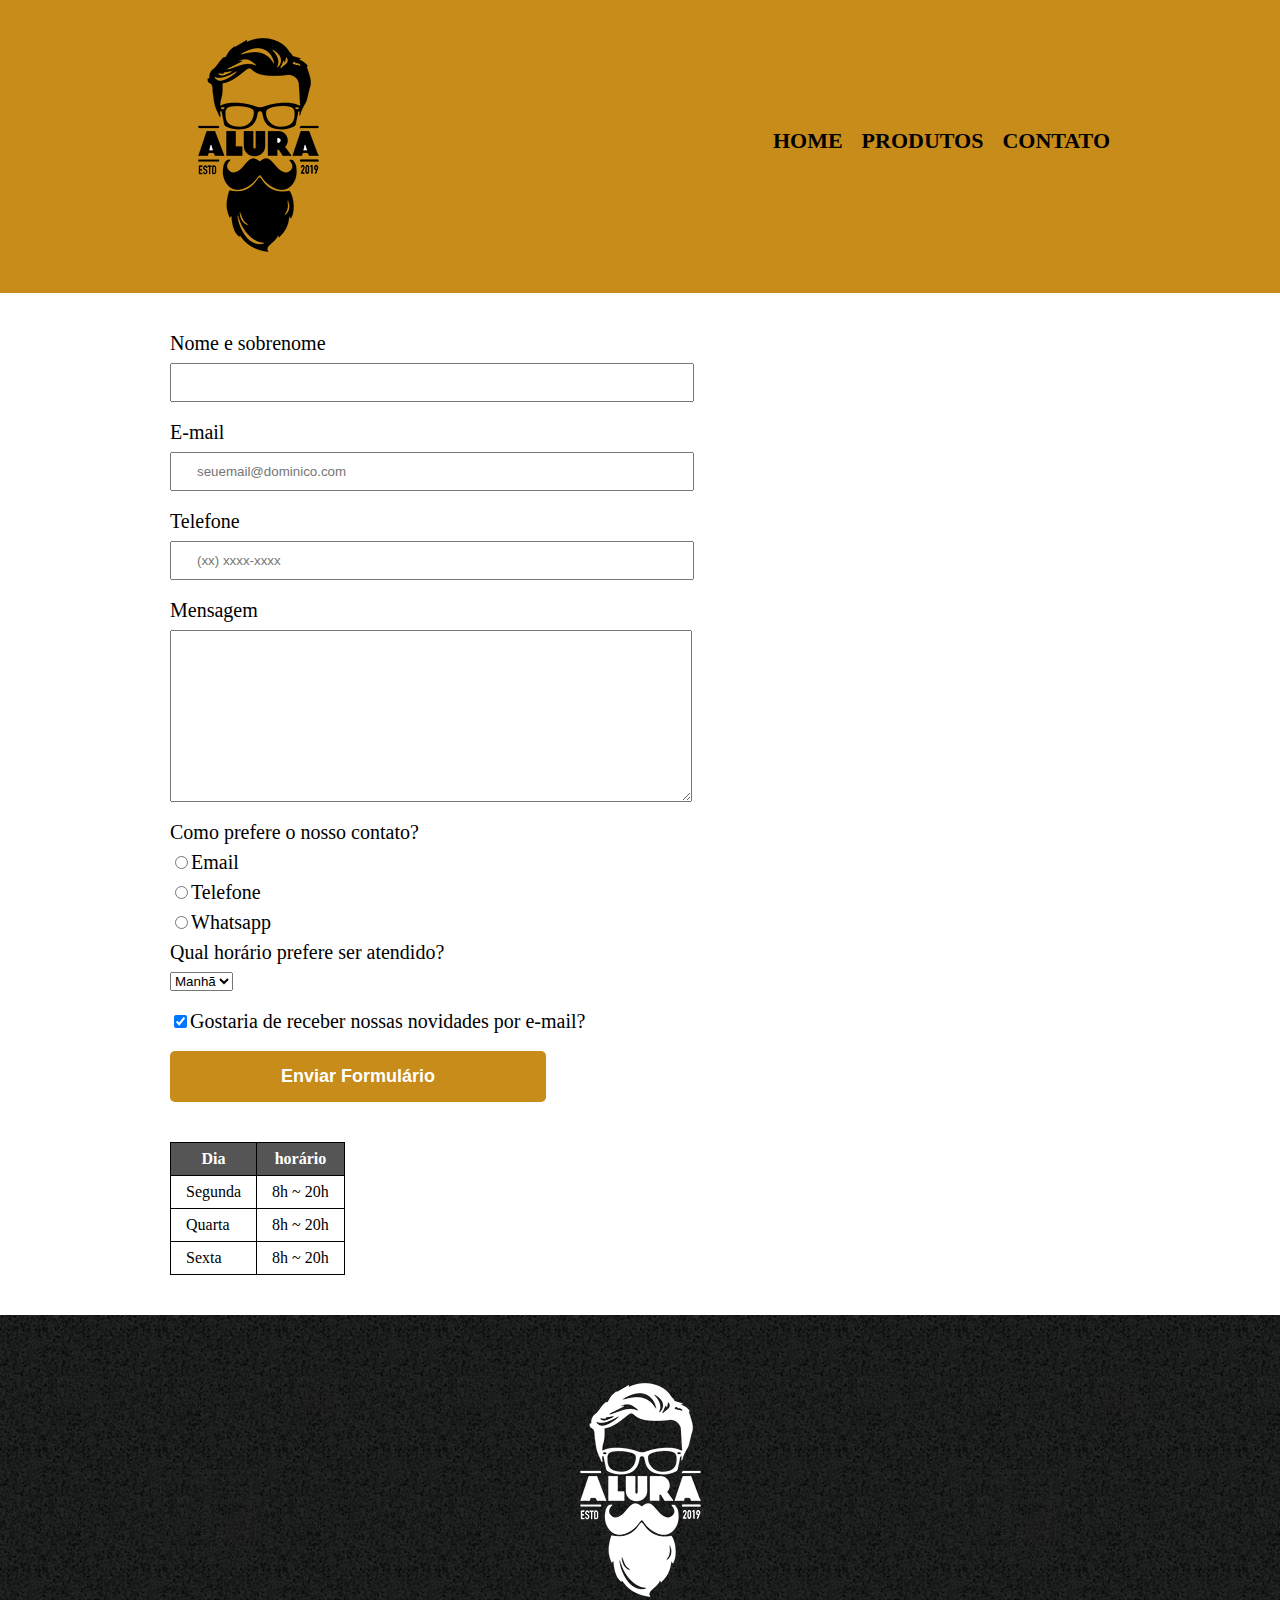
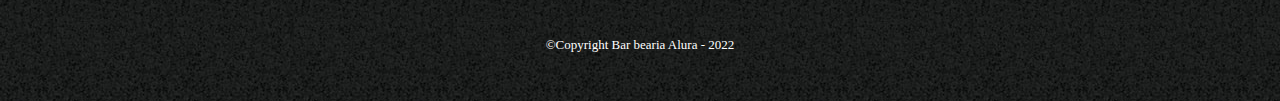
<file: contato.html>
<!DOCTYPE html>
<html>
    <head>
        <meta charset="UTF-8">
        <title>Contato - Barbearia Alura</title>
        <link rel="stylesheet" href="reset.css/reset.css">
        <link rel="stylesheet" href="contato.css">
    </head>
    <body>
        <header>
            <div class="caixa">
                <h1><img src="banner/logo.png" alt="logo da barbearia alura"></h1>                   
                <nav> 
                    <ul>
                        <li><a href="Index.html">Home</a></li>
                        <li><a href="produtos.html">Produtos</a></li>
                        <li><a href="contato.html">Contato</a></li>
                    </ul>
                </nav>
            </div>
        </header>
        <main>
            <form>
                <label for="nomesobrenome">Nome e sobrenome</label>
                <input type="text" id="nomesobrenome"class="input-padrao" required>

                <label for="email">E-mail</label>
                <input type="email" id="email" class="input-padrao" required placeholder="seuemail@dominico.com">

                <label for="telefone">Telefone</label>
                <input type="tel" id="telefone"class="input-padrao" required placeholder="(xx) xxxx-xxxx">
                
                <label for="mensagem">Mensagem</label>
                <textarea cols="70" rows="10" id="mensagem"class="input-padrao"></textarea>

                <fieldset>
                    <legend>Como prefere o nosso contato?</legend>
                    <label for="radio-email"><input type="radio" name="contato" value="email" id="radio-email">Email</label>
                    
                    <label for="radio-telefone"><input type="radio" name="contato" value="telefone" id="radio-telefone">Telefone</label>
                    
                    <label for="radio-whatsapp" checkecd><input type="radio" name="contato" value="whatsapp" id="radio-whatsapp">Whatsapp</label>
                    
                </fieldset>

                <fieldset>
                    <legend>Qual horário prefere ser atendido?</legend>
                    <select>
                        <option>Manhã</option>
                        <option>Tarde</option>
                        <option>Noite</option>
                    </select>
                </fieldset>

                <label class="checkbox"><input type="checkbox" checked>Gostaria de receber nossas novidades por e-mail?</label>
                
                <input type="submit" value="Enviar Formulário" class="enviar">
            </form>
            <table>
                <thead>
                    <tr>
                        <th>Dia</th>
                        <th>horário</th>
                    </tr>
                </thead>
                <tbody>
                    <tr>
                        <td>Segunda</td>
                        <td>8h ~ 20h</td>
                    </tr>
                    <tr>
                        <td>Quarta</td>
                        <td>8h ~ 20h</td>
                    </tr>
                    <tr>
                        <td>Sexta</td>
                        <td>8h ~ 20h</td>
                    </tr>
                </tbody>
            </table>
        </main>
        <footer>
            <img src="banner/logo-branco.png" alt="">
            <p class="copyright">&copy;Copyright Bar    bearia Alura - 2022</p>
        </footer>
    </body>
</html>
</file>
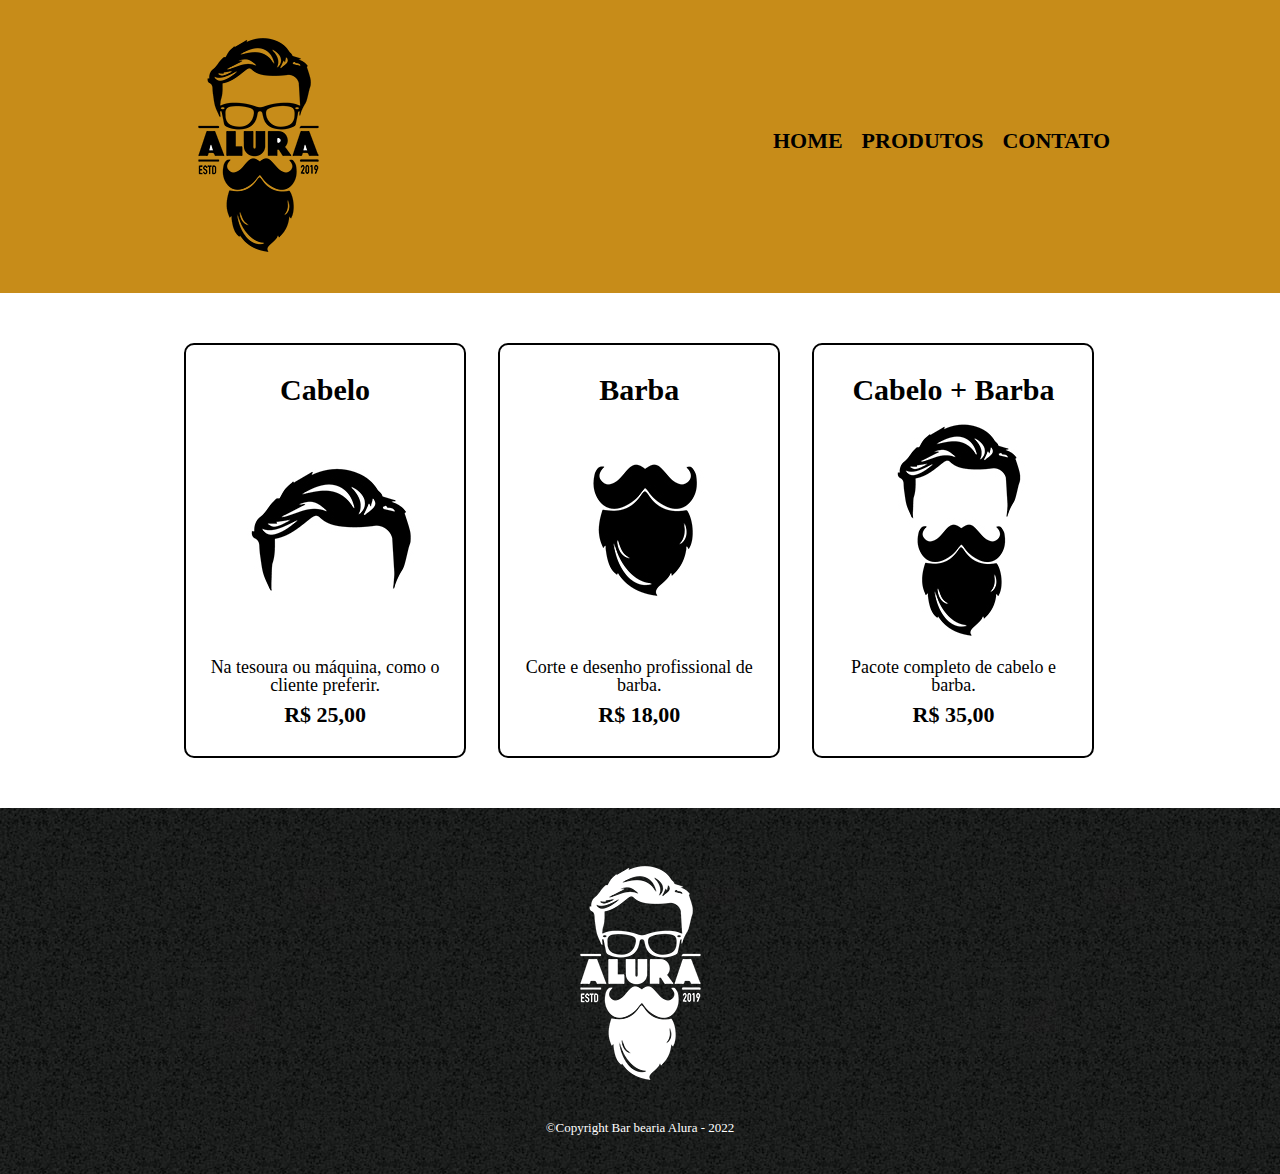
<file: produtos.html>
<!DOCTYPE html>
<html>
    <head>
        <meta charset="UTF-8">
        <title>Produtos - Barbearia Alura</title>
        <link rel="stylesheet" href="reset.css/reset.css">
        <link rel="stylesheet" href="produtos.css">
    </head>
    <body>
        <header>
            <div class="caixa">
                <h1><img src="banner/logo.png" alt=""></h1>                   
                <nav> 
                    <ul>
                        <li><a href="Index.html">Home</a></li>
                        <li><a href="produtos.html">Produtos</a></li>
                        <li><a href="contato.html">Contato</a></li>
                    </ul>
                </nav>
            </div>
        </header> 
        <main>
            <ul class="produtos">
                <li>
                    <h2>Cabelo</h2>
                    <img src="banner/cabelo.jpg">
                    <p class="produto-descricao">Na tesoura ou máquina, como o cliente preferir.</p>
                    <p class="produto-preco">R$ 25,00</p>
                </li>
                <li>
                    <h2>Barba</h2>
                    <img src="banner/barba.jpg">
                    <p class="produto-descricao">Corte e desenho profissional de barba.</p>
                    <p class="produto-preco">R$ 18,00</p>
                </li>
                <li>
                    <h2>Cabelo + Barba</h2>
                    <img src="banner/cabelo+barba.jpg">
                    <p class="produto-descricao">Pacote completo de cabelo e barba.</p>
                    <p class="produto-preco">R$ 35,00</p>
                </li>
            </ul>
        </main>
        
        <footer>
            <img src="banner/logo-branco.png" alt="">
            <p class="copyright">&copy;Copyright Bar    bearia Alura - 2022</p>
        </footer>
    </body>
</html>
</file>
<file: contato.css>
header{
    background: #c78c19;
    padding: 20px 0; 
}
.caixa{
    position: relative;
    margin: 0 auto;
    width: 940px;
}
nav{
    position: absolute;
    top: 110px;
    right: 0;
}
nav li {
    display: inline;
    margin: 0 0 0 15px;

}
nav a {
    text-transform: uppercase;
    color: #000;
    font-weight: bold;
    font-size: 22px;
    text-decoration: none;
    
}
nav a:hover {
    color: red;
}
main {
    width: 940px;
    margin: 0 auto;
}
form{
    margin: 40px 0;
}
form label, form legend{
    display: block;
    font-size: 20px;
    margin: 0 0 10px;
}
.input-padrao{
    display: block;
    margin: 0 0 20px;
    padding: 10px 25px;
    width: 50%;
}
.checkbox{
    margin: 20px 0;
}
.enviar{
    width: 40%;
    padding: 15px 0;
    background: #c78c19;
    color: white;
    font-weight: bold;
    font-size: 18px;
    border: none;
    border-radius: 5px;
    transition: 1s all;
    cursor: pointer;
}
.enviar:hover{
    background: rgb(100, 84, 42);
    transform:scale(1.1);
}
table{
    margin: 20px 0 40px;
}
thead{
    background: #555555;
    color: white;
    font-weight: bold;
}
td, th {
    border: 1px solid #000;
    padding: 8px 15px;

}
footer{
    text-align: center;
    background: url(banner/bg.jpg);
    padding: 50px 0;
}

.copyright{
    color: #FFFFFF;
    font-size: 13px;
    margin: 20px 0 0;
}
</file>
<file: produtos.css>
header{
    background: #c78c19;
    padding: 20px 0; 
}
.caixa{
    position: relative;
    margin: 0 auto;
    width: 940px;
}
nav{
    position: absolute;
    top: 110px;
    right: 0;
}
nav li {
    display: inline;
    margin: 0 0 0 15px;

}

nav a {
    text-transform: uppercase;
    color: #000;
    font-weight: bold;
    font-size: 22px;
    text-decoration: none;
    
}
nav a:hover {
    color: #c78c19;
    text-decoration: underline;
}
.produtos {
    width: 940px;
    margin: 0 auto;
    padding: 50px 0;
}

.produtos li{
    display: inline-block;
    text-align: center;
    width: 30%;
    vertical-align: top;
    margin: 0 1.5%;
    padding: 30px 20px;
    box-sizing: border-box;
    border: 2px solid #000000;
    border-radius: 10px;
}
.produtos li:hover{
    border-color: #c78c19;
    
}
.produtos li:active{
    border-color: #088c19;
}
.produtos li:hover h2{
    font-size: 34px;
}
.produtos h2{
    font-size: 30px;
    font-weight: bold;
}
.produto-descricao{
    font-size: 18px;

}
.produto-preco{
    font-size: 22px;
    font-weight: bold;
    margin-top: 10px;
}
footer{
    text-align: center;
    background: url(banner/bg.jpg);
    padding: 40px 0;
}

.copyright{
    color: #FFFFFF;
    font-size: 13px;
    margin: 20px 0 0;
}
</file>
